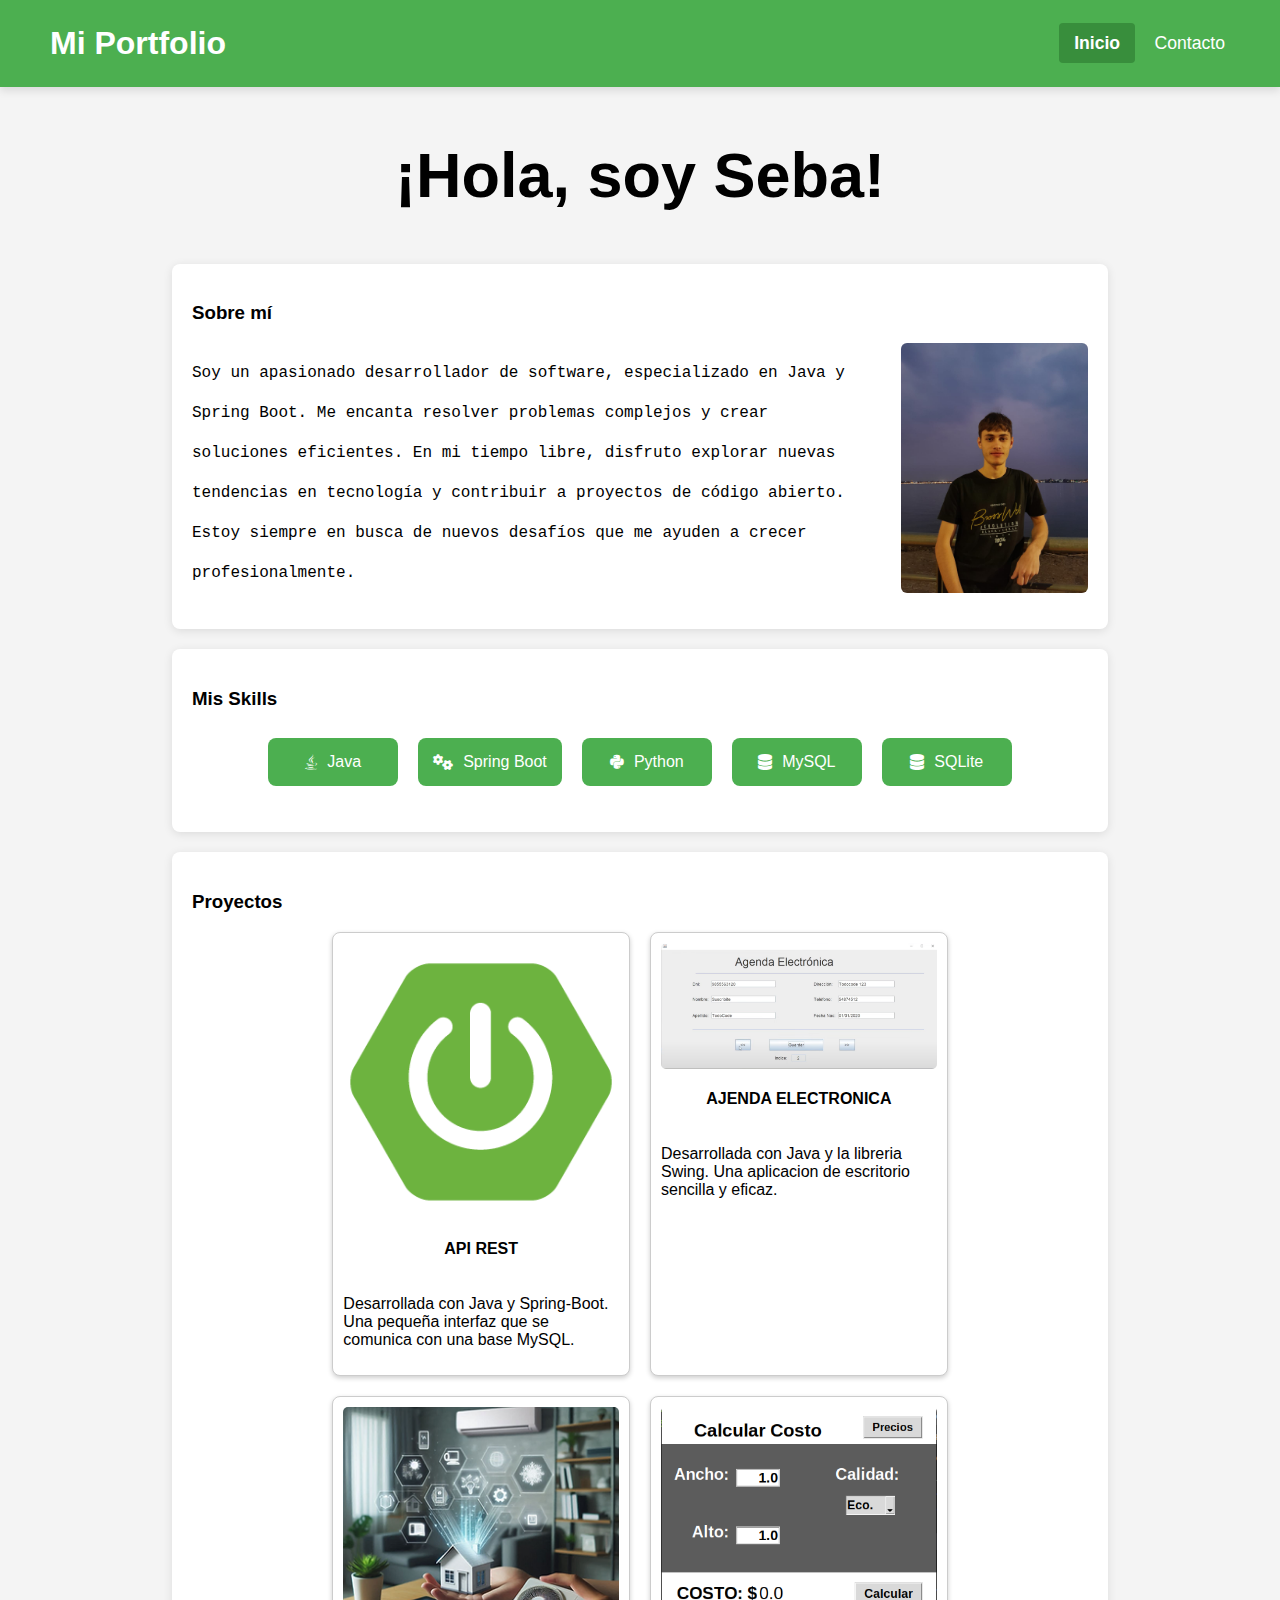
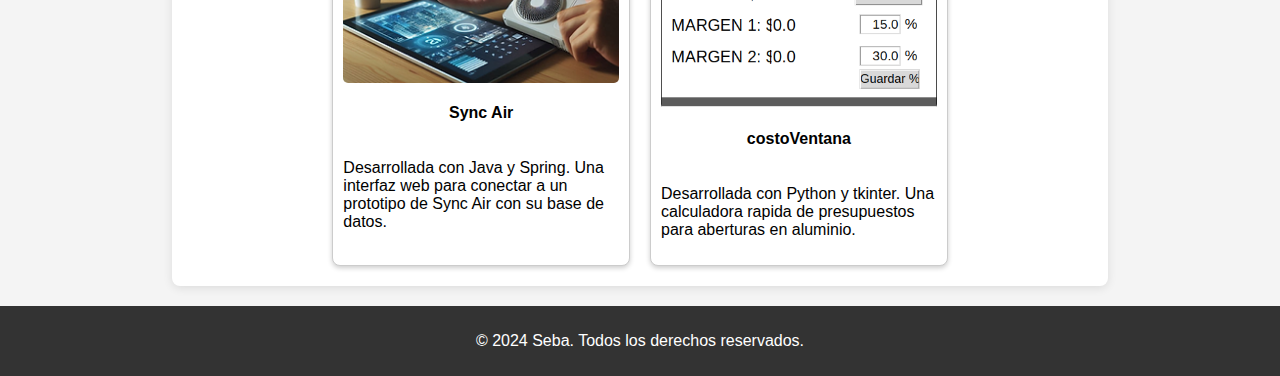
<file: tp1 portfolio/index.html>
<!DOCTYPE html>
<html lang="es">
<head>
    <meta charset="UTF-8">
    <meta name="viewport" content="width=device-width, initial-scale=1.0">
    <title>Portfolio de Seba</title>
    <link rel="stylesheet" href="styles.css">
    <script src="app.js"></script>
    <link rel="stylesheet" href="https://cdnjs.cloudflare.com/ajax/libs/font-awesome/6.0.0-beta3/css/all.min.css">
</head>
<body>  
    <header>
        <div class="header-container">
            <h1>Mi Portfolio</h1>
            <nav>
                <a href="index.html" class="active">Inicio</a>
                <a href="contacto.html">Contacto</a>
            </nav>
        </div>
    </header>
    
    

    <div class="greeting">
        <h2>¡Hola, soy Seba!</h2>
    </div>

    <section class="about-me">
        <h3>Sobre mí</h3>
        <div class="about-content">
            <p>Soy un apasionado desarrollador de software, especializado en Java y Spring Boot. Me encanta resolver problemas complejos y crear soluciones eficientes. En mi tiempo libre, disfruto explorar nuevas tendencias en tecnología y contribuir a proyectos de código abierto. Estoy siempre en busca de nuevos desafíos que me ayuden a crecer profesionalmente.</p>
            <img src="media/tu-imagen.jpg" alt="Imagen de Seba" class="about-image">
        </div>
    </section>

    <section class="skills">
        <h3>Mis Skills</h3>
        <ul>
            <li><i class="fab fa-java"></i> Java</li>
            <li><i class="fas fa-cogs"></i> Spring Boot</li>
            <li><i class="fab fa-python"></i> Python</li>
            <li><i class="fas fa-database"></i> MySQL</li>
            <li><i class="fas fa-database"></i> SQLite</li>
        </ul>
    </section>

    <section>
        <h3>Proyectos</h3>
        <div class="projects">

            <div class="project-card">
                <img src="media/proyecto1.jpg" alt="Proyecto 1">
                <h4>API REST</h4>
                <p>Desarrollada con Java y Spring-Boot. Una pequeña interfaz que se comunica con una base MySQL.</p>
            </div>
            <div class="project-card">
                <img src="media/proyecto2.jpg" alt="Proyecto 2">
                <h4>AJENDA ELECTRONICA</h4>
                <p>Desarrollada con Java y la libreria Swing. Una aplicacion de escritorio sencilla y eficaz.</p>    
            </div>
            <div class="project-card">
                <img src="media/proyecto3.jpg" alt="Proyecto 3">
                <h4>Sync Air</h4>
                <p>Desarrollada con Java y Spring. Una interfaz web para conectar a un prototipo de Sync Air con su base de datos.</p>
            </div>
            <div class="project-card">
                <img src="media/proyecto4.jpg" alt="Proyecto 4">
                <h4>costoVentana</h4>
                <p>Desarrollada con Python y tkinter. Una calculadora rapida de presupuestos para aberturas en aluminio.</p>
            </div>
        </div>
    </section>


      <!-- Botón para volver arriba -->
    <button onclick="scrollToTop()" id="scrollBtn" title="Volver arriba">
        <i class="fas fa-arrow-up"></i>
    </button>

    <footer>
        <p>&copy; 2024 Seba. Todos los derechos reservados.</p>
    </footer>

</body>
</html>
</file>
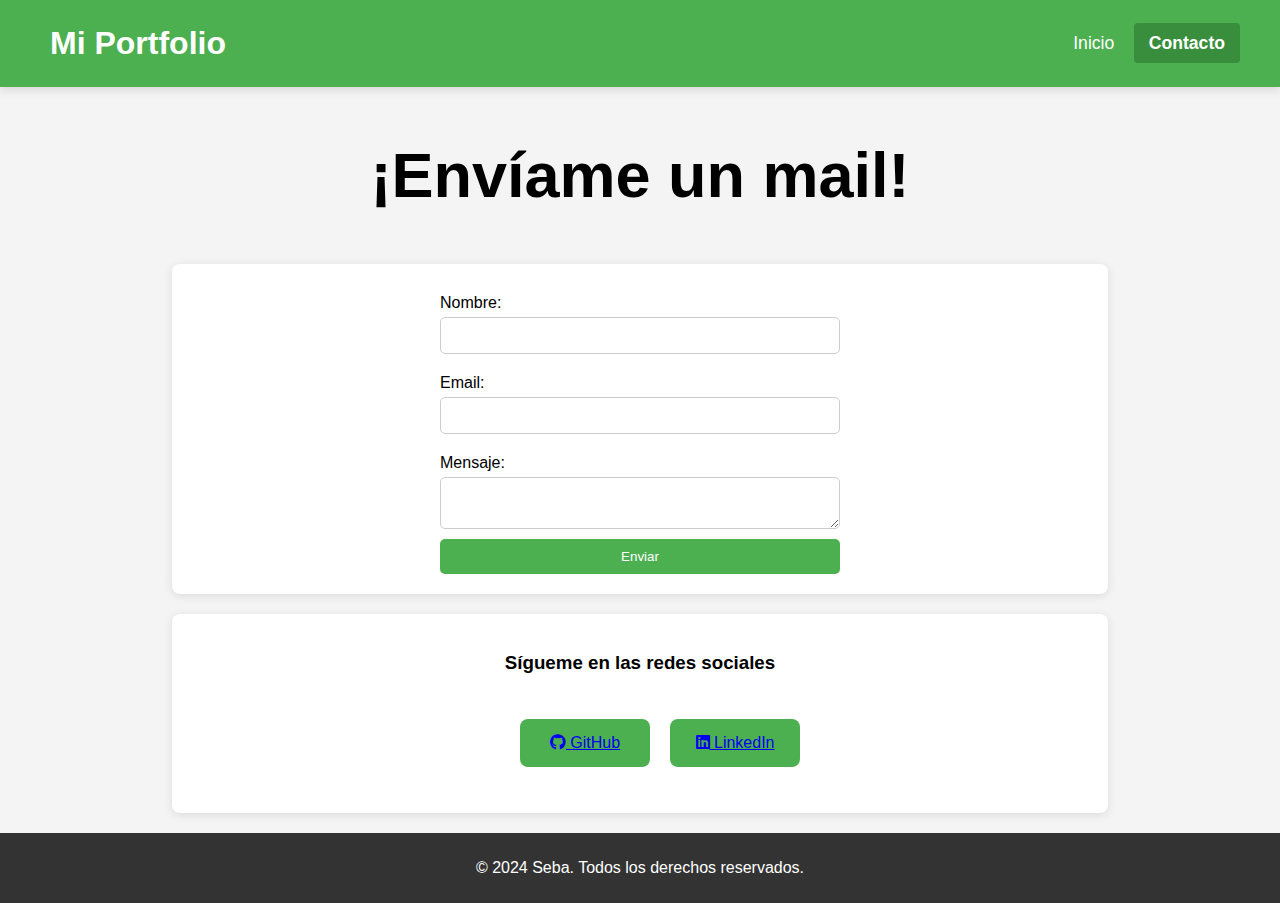
<file: tp1 portfolio/contacto.html>
<!DOCTYPE html>
<html lang="es">
<head>
    <meta charset="UTF-8">
    <meta name="viewport" content="width=device-width, initial-scale=1.0">
    <title>Contacto - Portfolio de Seba</title>
    <link rel="stylesheet" href="styles.css">
    <link rel="stylesheet" href="https://cdnjs.cloudflare.com/ajax/libs/font-awesome/6.0.0-beta3/css/all.min.css">
</head>
<body>
    
    <header>
        <div class="header-container">
            <h1>Mi Portfolio</h1>
            <nav>
                <a href="index.html">Inicio</a>
                <a href="contacto.html" class="active">Contacto</a>
            </nav>
        </div>
    </header>
    
        

    <div class="contact-message">
        <h2>¡Envíame un mail!</h2>
    </div>

    <section class="contact-form">
        <form action="mailto:tuemail@example.com" method="post" enctype="text/plain">
            <label for="name">Nombre:</label>
            <input type="text" id="name" name="name" required>
            <label for="email">Email:</label>
            <input type="email" id="email" name="email" required>
            <label for="message">Mensaje:</label>
            <textarea id="message" name="message" required></textarea>
            <button type="submit">Enviar</button>
        </form>
    </section>

    <section class="social-links">
        <h3>Sígueme en las redes sociales</h3>
        <ul class="social-skills">
            <li><a href="https://github.com/tuusuario"><i class="fab fa-github"></i> GitHub</a></li>
            <li><a href="https://linkedin.com/in/tuusuario"><i class="fab fa-linkedin"></i> LinkedIn</a></li>
            <!-- Agrega más enlaces según sea necesario -->
        </ul>
    </section>

    <footer>
        <p>&copy; 2024 Seba. Todos los derechos reservados.</p>
    </footer>
</body>
</html>
</file>
<file: tp1 portfolio/styles.css>
body {
    font-family: Arial, sans-serif;
    margin: 0;
    padding: 0;
    background-color: #f4f4f4;
}

div  h2{
    font-size: 7vh;
}

header {
    background-color: #4CAF50;
    color: white;
    padding: 15px 20px;
    box-shadow: 0 4px 8px rgba(0, 0, 0, 0.1); /* Sombra para darle profundidad */
}

.header-container {
    display: flex;
    flex-wrap: wrap;
    justify-content: space-between; /* Distribuye espacio entre el título y el menú */
    align-items: center; /* Alinea verticalmente los elementos */
    max-width: 1200px; /* Limita el ancho máximo del contenedor */
    margin: 0 auto; /* Centra el contenedor horizontalmente */
}

h1 {
    font-size: 2rem; /* Tamaño de fuente más grande */
    font-weight: bold; /* Negrita para el título */
    margin: 10px; /* Elimina el margen por defecto */
    
}



nav a {
    color: white;
    padding: 10px 15px;
    text-decoration: none;
    font-size: 1.1rem;
    font-weight: 500;
    transition: background-color 0.3s ease, color 0.3s ease;
    border-radius: 4px;
}

nav a:hover {
    background-color: white;
    color: #4CAF50;
}

nav a.active {
    background-color: #388E3C; /* Un tono más oscuro de verde para indicar la página activa */
    color: white; /* Mantén el texto en blanco */
    font-weight: bold; /* Negrita para mayor énfasis */
}


.greeting, .contact-message {
    text-align: center;
    margin: 20px 0;
}

section {
    margin: 20px auto;
    max-width: 1200px;
    padding: 20px;
    background-color: white;
    box-shadow: 0 2px 10px rgba(0, 0, 0, 0.1);
    border-radius: 8px;
    width: 70%; /* Ajustado para que ocupe el 70% del ancho */
}

.about-content {
    display: flex;
    align-items: start; /* Alinea la imagen y el texto desde el inicio */
    
}

.about-content p {
    font-family: 'Courier New', Courier, monospace;
    line-height: 2.5; /* Aumenta el interlineado del párrafo para hacerlo más largo visualmente */
    margin-right: 20px; /* Añade margen derecho para dar más espacio visual entre el texto y la imagen */
    margin-top: 10px;
}

.about-image {
    max-width: 300px; /* Agranda un poco la imagen */
    height: 250px; /* Mantiene la proporción de la imagen */
    border-radius: 6px;
    margin-left: 10px; /* Espacio entre la imagen y el texto */
    object-fit:cover; /* Recorta la imagen si es necesario, para que no sea demasiado alta */
}


.skills {
    flex-wrap: wrap;
    justify-content: center;
}

.skills ul {
    display: flex; /* Aplica Flexbox al contenedor <ul> */
    flex-wrap: wrap; /* Permite que los elementos salten a la siguiente línea si es necesario */
    justify-content: center; /* Centra los elementos horizontalmente */
    padding: 0;
    list-style: none; /* Elimina los puntos de la lista */
}

.skills li {
    background-color: #4CAF50;
    color: white;
    margin: 10px;
    padding: 15px;
    border-radius: 8px;
    min-width: 100px; 
    text-align: center;
    transition: background-color 0.3s;
    display: flex; /* Para alinear el icono y el texto horizontalmente */
    align-items: center;
    justify-content: center;
}

.skills li i {
    margin-right: 10px; /* Espacio entre el ícono y el texto */
}

.skills li:hover {
    background-color: #45a049;
}
.projects {
    display: flex;
    flex-wrap: wrap; /* Permite que los elementos salten a la siguiente fila si no hay espacio */
    justify-content: center; /* Centra los elementos horizontalmente */
    gap: 20px; /* Espaciado entre los proyectos */
}

.project-card {
    border: 1px solid #ccc;
    padding: 10px;
    width: calc(33% - 20px); /* Hace que cada proyecto ocupe el 33% del ancho del contenedor */
    max-width: 300px;
    box-shadow: 0 2px 5px rgba(0, 0, 0, 0.2);
    border-radius: 8px;
    background-color: white;
    display: flex;
    flex-direction: column;
    align-items: center; /* Centra el contenido dentro de cada tarjeta */
}

.project-card img {
    max-width: 100%;
    border-radius: 5px;
}


.contact-form {
    display: flex;
    flex-direction: column;
    align-items: center;
}

.contact-form form {
    display: flex;
    flex-direction: column;
    width: 100%;
    max-width: 400px;
}

.contact-form label {
    margin: 10px 0 5px;
}

.contact-form input, 
.contact-form textarea {
    padding: 10px;
    border-radius: 5px;
    border: 1px solid #ccc;
    margin-bottom: 10px;
}

.contact-form button {
    padding: 10px;
    background-color: #4CAF50;
    color: white;
    border: none;
    border-radius: 5px;
    cursor: pointer;
    transition: background-color 0.3s;
}

.contact-form button:hover {
    background-color: #45a049;
}

.social-links {
    display: flex;
    flex-direction: column;
    align-items: center;
}

.social-skills {
    display: flex;
    justify-content: center;
    flex-wrap: wrap; /* Permite que se acomoden en varias líneas */
}

.social-skills li {
    background-color: #4CAF50;
    color: white;
    margin: 10px;
    padding: 15px;
    border-radius: 8px;
    width: 100px;
    text-align: center;
    transition: background-color 0.3s;
}

.social-skills li:hover {
    background-color: #45a049;
}

footer {
    background-color: #333;
    color: white;
    text-align: center;
    padding: 10px 0;
    position: relative;
    bottom: 0;
    width: 100%;
}

#scrollBtn {
    display: none; /* Oculto inicialmente */
    position: fixed; /* Posicionado de manera fija en la pantalla */
    bottom: 50px; /* Distancia desde la parte inferior */
    right: 40px; /* Distancia desde el lado derecho */
    z-index: 99; /* Asegura que esté sobre otros elementos */
    background-color: #4CAF50; /* Color de fondo */
    color: white; /* Color del texto */
    border: none; /* Sin bordes */
    padding: 20px 25px; /* Relleno */
    border-radius: 50%; /* Forma redondeada */
    cursor: pointer; /* Cursor de mano al pasar sobre el botón */
    font-size: 18px; /* Tamaño del ícono */
    box-shadow: 0px 4px 8px rgba(0, 0, 0, 0.2); /* Sombra */
    transition: background-color 0.3s; /* Transición suave */
}

#scrollBtn:hover {
    background-color: #45a049; /* Cambia el color al pasar el mouse */
}



/* Responsivo */
@media (max-width: 768px) {
    section {
        width: 90%; /* Ajustado para pantallas más pequeñas */
    }

    .project-card {
        width: calc(50% - 20px);
    }

    .about-content {
        flex-direction: column; /* Cambia a columna en pantallas pequeñas */
        align-items: center; /* Centra el contenido */
    }

    .about-image {
        margin-right: 0; /* Elimina el margen derecho */
        margin-bottom: 10px; /* Agrega un margen inferior */
    }
}

@media (max-width: 480px) {
    .project-card {
        width: 100%;
    }

    .skills li {
        width: 70%;
    }
}


@media (max-width:416px){
    .header-container nav{
        padding-top: 20px;
    }
}
</file>
